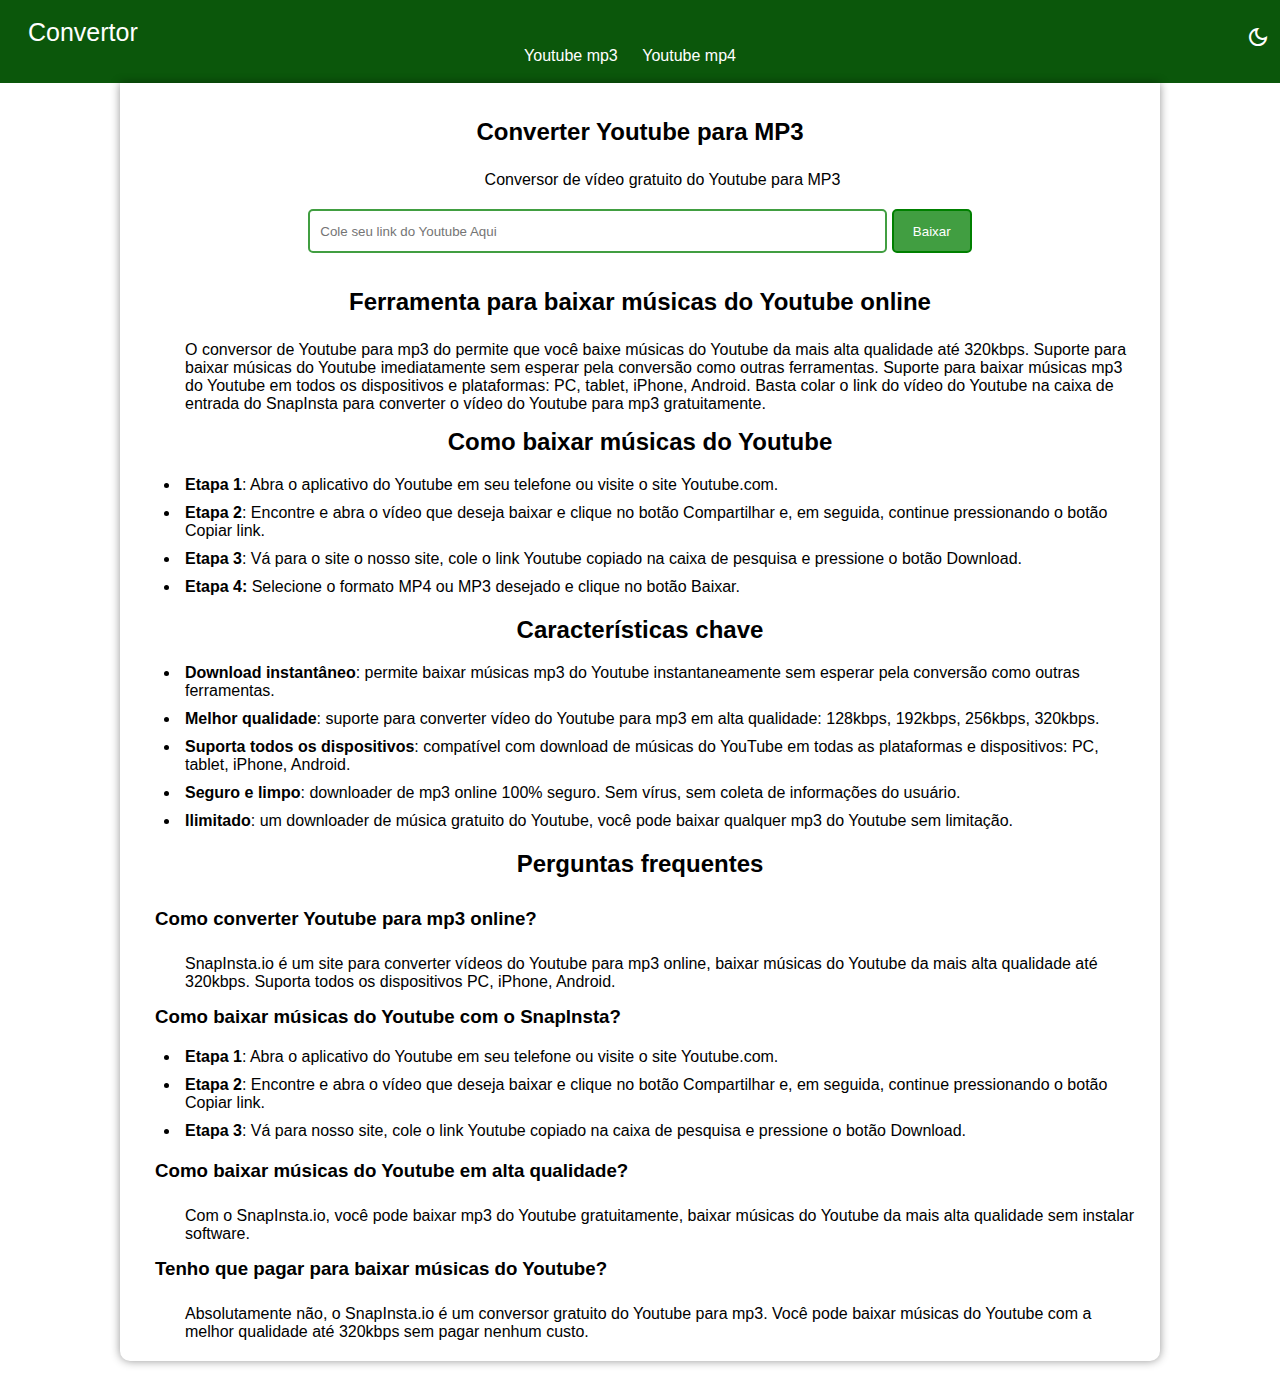
<file: index.html>
<!DOCTYPE html>
<html lang="pt-br">
<head>
    <meta charset="UTF-8">
    <meta name="viewport" content="width=device-width, initial-scale=1.0"> <!-- Corrigido o atributo "width" -->
    <link rel="stylesheet" href="ESTILO/estiloPC.css">
    <link rel="stylesheet" href="https://fonts.googleapis.com/css2?family=Material+Symbols+Outlined:opsz,wght,FILL,GRAD@20..48,100..700,0..1,-50..200"/>
    <title>Conversor</title>
</head>
<body>
    <header>
        <a class="titulo" href="index.html">Convertor</a>
        <div class="modo-container">
            <span class="material-symbols-outlined" id="modoBotao"> dark_mode </span>
        </div>
        <div class="is-paste" id="paste">
            <i class="lt-icon img-paste"></i>
        </div>
        <div class="nave">
            <nav class="nave2">
                <a href="index.html">Youtube mp3</a>
                <a href="#">Youtube mp4</a>
                <a href="#"></a>
            </nav>
        </div>
    </header>
    <main>
        <!-- Conteúdo principal -->
        <h2>Converter Youtube para MP3</h2>
        <p class="titu">Conversor de vídeo gratuito do Youtube para MP3</p>
        <div class="divlink">
            <input class="link" name= "q" autocomplete="off" aria-label="Search" placeholder="Cole seu link do Youtube Aqui">
            <!--<img src="../imgs/paste.png" alt="Imagem" class="input-image" id="imagem">-->
            <input class="botao" type="submit" value="Baixar">
            </form>
        </div>
        <!--<button class="btn-ver" type="button">Baixar</button> -->
        <h2>Ferramenta para baixar músicas do Youtube online</h2>
        <p>O conversor de Youtube para mp3 do permite que você baixe músicas do Youtube da mais alta qualidade até 320kbps. Suporte para baixar músicas do Youtube imediatamente sem esperar pela conversão como outras ferramentas.

        Suporte para baixar músicas mp3 do Youtube em todos os dispositivos e plataformas: PC, tablet, iPhone, Android. Basta colar o link do vídeo do Youtube na caixa de entrada do SnapInsta para converter o vídeo do Youtube para mp3 gratuitamente.</p>
        <h2>Como baixar músicas do Youtube</h2>
        <ul>
            <li><strong>Etapa 1</strong>: Abra o aplicativo do Youtube em seu telefone ou visite o site Youtube.com.</li>
            <li><strong>Etapa 2</strong>: Encontre e abra o vídeo que deseja baixar e clique no botão Compartilhar e, em seguida, continue pressionando o botão Copiar link.</li>
            <li><strong>Etapa 3</strong>: Vá para o site o nosso site, cole o link Youtube copiado na caixa de pesquisa e pressione o botão Download.</li>
            <li><strong>Etapa 4:</strong> Selecione o formato MP4 ou MP3 desejado e clique no botão Baixar.</li>
        </ul>
        <h2>Características chave</h2>
        <ul>
            <li><strong>Download instantâneo</strong>: permite baixar músicas mp3 do Youtube instantaneamente sem esperar pela conversão como outras ferramentas.</li>
            <li><strong>Melhor qualidade</strong>: suporte para converter vídeo do Youtube para mp3 em alta qualidade: 128kbps, 192kbps, 256kbps, 320kbps.</li>
            <li><strong>Suporta todos os dispositivos</strong>: compatível com download de músicas do YouTube em todas as plataformas e dispositivos: PC, tablet, iPhone, Android.</li>
            <li><strong>Seguro e limpo</strong>: downloader de mp3 online 100% seguro. Sem vírus, sem coleta de informações do usuário.</li>
            <li><strong>Ilimitado</strong>: um downloader de música gratuito do Youtube, você pode baixar qualquer mp3 do Youtube sem limitação.</li>
        </ul>
        <h2>Perguntas frequentes</h2>
        <h3>Como converter Youtube para mp3 online?</h3>
        <p>SnapInsta.io é um site para converter vídeos do Youtube para mp3 online, baixar músicas do Youtube da mais alta qualidade até 320kbps. Suporta todos os dispositivos PC, iPhone, Android.</p>
        <h3>Como baixar músicas do Youtube com o SnapInsta?</h3>
        <ul>
            <li><strong>Etapa 1</strong>: Abra o aplicativo do Youtube em seu telefone ou visite o site Youtube.com.
            </li>
            <li><strong>Etapa 2</strong>: Encontre e abra o vídeo que deseja baixar e clique no botão Compartilhar e, em seguida, continue pressionando o botão Copiar link.</li>
            <li><strong>Etapa 3</strong>: Vá para nosso site, cole o link Youtube copiado na caixa de pesquisa e pressione o botão Download.</li>
        </ul>
        <h3>Como baixar músicas do Youtube em alta qualidade?</h3>
        <p>Com o SnapInsta.io, você pode baixar mp3 do Youtube gratuitamente, baixar músicas do Youtube da mais alta qualidade sem instalar software.</p>
        <h3>Tenho que pagar para baixar músicas do Youtube?</h3>
        <p>Absolutamente não, o SnapInsta.io é um conversor gratuito do Youtube para mp3. Você pode baixar músicas do Youtube com a melhor qualidade até 320kbps sem pagar nenhum custo.</p>
    </main>
    <footer>
        <!-- Rodapé -->
    </footer>
</body>
<script>
    const modoBotao = document.getElementById('modoBotao');
    const body = document.body;
    
    modoBotao.addEventListener('click', () => {
        if (body.classList.contains('light-mode')) {
            body.classList.remove('light-mode');
            body.classList.add('dark-mode');
        } else {
            body.classList.remove('dark-mode');
            body.classList.add('light-mode');
        }
    });
</script>
<script>
    // Função para colar o conteúdo da área de transferência no campo de texto
    document.getElementById("imagem").addEventListener("click", function() {
        navigator.clipboard.readText()
            .then(function(text) {
                document.getElementById("campo-de-texto").value = text;
            })
            .catch(function(err) {
                console.error('Erro ao colar: ', err);
            });
    });
</script>
</html>
</file>
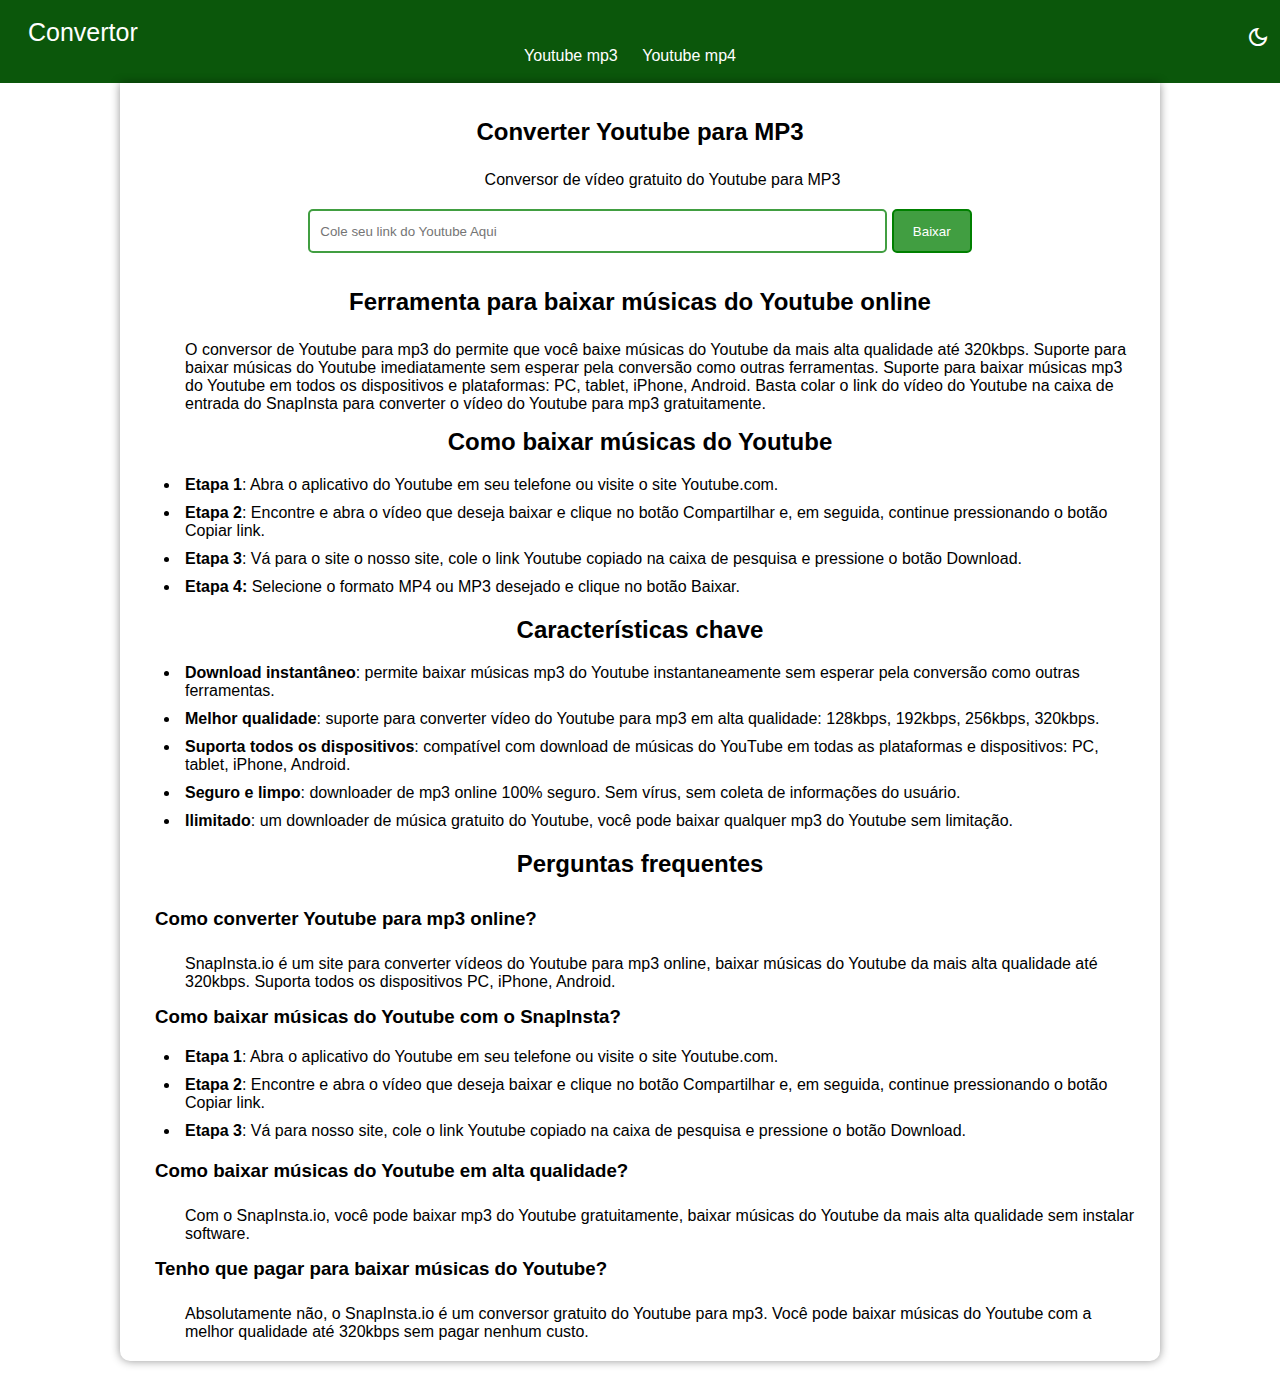
<file: HTML/index.html>
<!DOCTYPE html>
<html lang="pt-br">
<head>
    <meta charset="UTF-8">
    <meta name="viewport" content="width=device-width, initial-scale=1.0"> <!-- Corrigido o atributo "width" -->
    <link rel="stylesheet" href="../ESTILO/estiloPC.css">
    <link rel="stylesheet" href="https://fonts.googleapis.com/css2?family=Material+Symbols+Outlined:opsz,wght,FILL,GRAD@20..48,100..700,0..1,-50..200"/>
    <title>Conversor</title>
</head>
<body>
    <header>
        <a class="titulo" href="index.html">Convertor</a>
        <div class="modo-container">
            <span class="material-symbols-outlined" id="modoBotao"> dark_mode </span>
        </div>
        <div class="is-paste" id="paste">
            <i class="lt-icon img-paste"></i>
        </div>
        <div class="nave">
            <nav class="nave2">
                <a href="index.html">Youtube mp3</a>
                <a href="#">Youtube mp4</a>
                <a href="#"></a>
            </nav>
        </div>
    </header>
    <main>
        <!-- Conteúdo principal -->
        <h2>Converter Youtube para MP3</h2>
        <p class="titu">Conversor de vídeo gratuito do Youtube para MP3</p>
        <div class="divlink">
            <input class="link" name= "q" autocomplete="off" aria-label="Search" placeholder="Cole seu link do Youtube Aqui">
            <!--<img src="../imgs/paste.png" alt="Imagem" class="input-image" id="imagem">-->
            <input class="botao" type="submit" value="Baixar">
            </form>
        </div>
        <!--<button class="btn-ver" type="button">Baixar</button> -->
        <h2>Ferramenta para baixar músicas do Youtube online</h2>
        <p>O conversor de Youtube para mp3 do permite que você baixe músicas do Youtube da mais alta qualidade até 320kbps. Suporte para baixar músicas do Youtube imediatamente sem esperar pela conversão como outras ferramentas.

        Suporte para baixar músicas mp3 do Youtube em todos os dispositivos e plataformas: PC, tablet, iPhone, Android. Basta colar o link do vídeo do Youtube na caixa de entrada do SnapInsta para converter o vídeo do Youtube para mp3 gratuitamente.</p>
        <h2>Como baixar músicas do Youtube</h2>
        <ul>
            <li><strong>Etapa 1</strong>: Abra o aplicativo do Youtube em seu telefone ou visite o site Youtube.com.</li>
            <li><strong>Etapa 2</strong>: Encontre e abra o vídeo que deseja baixar e clique no botão Compartilhar e, em seguida, continue pressionando o botão Copiar link.</li>
            <li><strong>Etapa 3</strong>: Vá para o site o nosso site, cole o link Youtube copiado na caixa de pesquisa e pressione o botão Download.</li>
            <li><strong>Etapa 4:</strong> Selecione o formato MP4 ou MP3 desejado e clique no botão Baixar.</li>
        </ul>
        <h2>Características chave</h2>
        <ul>
            <li><strong>Download instantâneo</strong>: permite baixar músicas mp3 do Youtube instantaneamente sem esperar pela conversão como outras ferramentas.</li>
            <li><strong>Melhor qualidade</strong>: suporte para converter vídeo do Youtube para mp3 em alta qualidade: 128kbps, 192kbps, 256kbps, 320kbps.</li>
            <li><strong>Suporta todos os dispositivos</strong>: compatível com download de músicas do YouTube em todas as plataformas e dispositivos: PC, tablet, iPhone, Android.</li>
            <li><strong>Seguro e limpo</strong>: downloader de mp3 online 100% seguro. Sem vírus, sem coleta de informações do usuário.</li>
            <li><strong>Ilimitado</strong>: um downloader de música gratuito do Youtube, você pode baixar qualquer mp3 do Youtube sem limitação.</li>
        </ul>
        <h2>Perguntas frequentes</h2>
        <h3>Como converter Youtube para mp3 online?</h3>
        <p>SnapInsta.io é um site para converter vídeos do Youtube para mp3 online, baixar músicas do Youtube da mais alta qualidade até 320kbps. Suporta todos os dispositivos PC, iPhone, Android.</p>
        <h3>Como baixar músicas do Youtube com o SnapInsta?</h3>
        <ul>
            <li><strong>Etapa 1</strong>: Abra o aplicativo do Youtube em seu telefone ou visite o site Youtube.com.
            </li>
            <li><strong>Etapa 2</strong>: Encontre e abra o vídeo que deseja baixar e clique no botão Compartilhar e, em seguida, continue pressionando o botão Copiar link.</li>
            <li><strong>Etapa 3</strong>: Vá para nosso site, cole o link Youtube copiado na caixa de pesquisa e pressione o botão Download.</li>
        </ul>
        <h3>Como baixar músicas do Youtube em alta qualidade?</h3>
        <p>Com o SnapInsta.io, você pode baixar mp3 do Youtube gratuitamente, baixar músicas do Youtube da mais alta qualidade sem instalar software.</p>
        <h3>Tenho que pagar para baixar músicas do Youtube?</h3>
        <p>Absolutamente não, o SnapInsta.io é um conversor gratuito do Youtube para mp3. Você pode baixar músicas do Youtube com a melhor qualidade até 320kbps sem pagar nenhum custo.</p>
    </main>
    <footer>
        <!-- Rodapé -->
    </footer>
</body>
<script>
    const modoBotao = document.getElementById('modoBotao');
    const body = document.body;
    
    modoBotao.addEventListener('click', () => {
        if (body.classList.contains('light-mode')) {
            body.classList.remove('light-mode');
            body.classList.add('dark-mode');
        } else {
            body.classList.remove('dark-mode');
            body.classList.add('light-mode');
        }
    });
</script>
<script>
    // Função para colar o conteúdo da área de transferência no campo de texto
    document.getElementById("imagem").addEventListener("click", function() {
        navigator.clipboard.readText()
            .then(function(text) {
                document.getElementById("campo-de-texto").value = text;
            })
            .catch(function(err) {
                console.error('Erro ao colar: ', err);
            });
    });
</script>
</html>
</file>
<file: ESTILO/estiloPC.css>
*{
    margin: 0px;
    font-family: 'Segoe UI', Tahoma, Geneva, Verdana, sans-serif;
}

/* Modo Claro */
body.light-mode {
background-color: #dddddd;
color: #000000;
}

/* Modo Escuro */
body.dark-mode {
background-color: #333;
color: #000000;
}
header {
    background-color: rgb(11, 87, 11);
    padding: 18px;
    color: white;
}
span{
    cursor: pointer;
    display: block;
    text-align: right;
    margin-top: 15px;
}
.modo-container {
    position: absolute;
    top: 10px; /* Ajuste a posição vertical conforme necessário */
    right: 10px; /* Ajuste a posição horizontal conforme necessário */
}
.convertor{
    font-size: 24px;
    text-decoration: none;
    color: white;
    font-style: bold;
}
main{
    padding: 20px;
    margin: auto;
    min-width: 300px;
    max-width: 1000px;
    background-color: rgb(255, 255, 255);
    margin-bottom: 30px;
    padding: 20px;
    box-shadow: 0px 0px 10px rgba(0, 0, 0, 0.425);
    border-bottom-left-radius: 10px;
    border-bottom-right-radius: 10px;
}
h2{
    text-align: center;
    padding: 15px;
}
h3{
    padding: 15px;
}
li{
    padding: 5px;
}
p{
    padding-top: 10px;
    margin-left: 45px;
}
.titu{
    text-align: center;
}
.link{
    padding: 10px;
    height: 20px;
    width: 555px;
    border: 2px solid rgb(65, 158, 65);
    border-radius: 5px;
}
.divlink{
    text-align: center;
    padding: 20px;
}
.btn-ver{
    margin: 10px;
    height: 50px;
    width: 555px;
    background-color: rgb(0, 165, 165);
    color: white;
    cursor: pointer;
}
.btn-ver:hover{
    background-color: rgb(2, 202, 202);
}
.botao{
    background-color: rgb(65, 158, 65);
    color: white;
    width: 80px;
    height: 44px;
    border: 2px solid green;
    border-radius: 5px
}
.botao:hover{
    background-color: rgb(79, 192, 79);
    cursor: pointer;
}
.nave{
    text-align: center;
}
a{
    text-decoration: none;
    color: white;
    padding: 10px;
}
a:hover{
    color: rgb(79, 192, 79);
}
.titulo{
    font-size: 25px;
    text-decoration: none;
    color: white;
    font-style: bold;
}
.input-image {
    margin-right: 10px;
}
</file>
